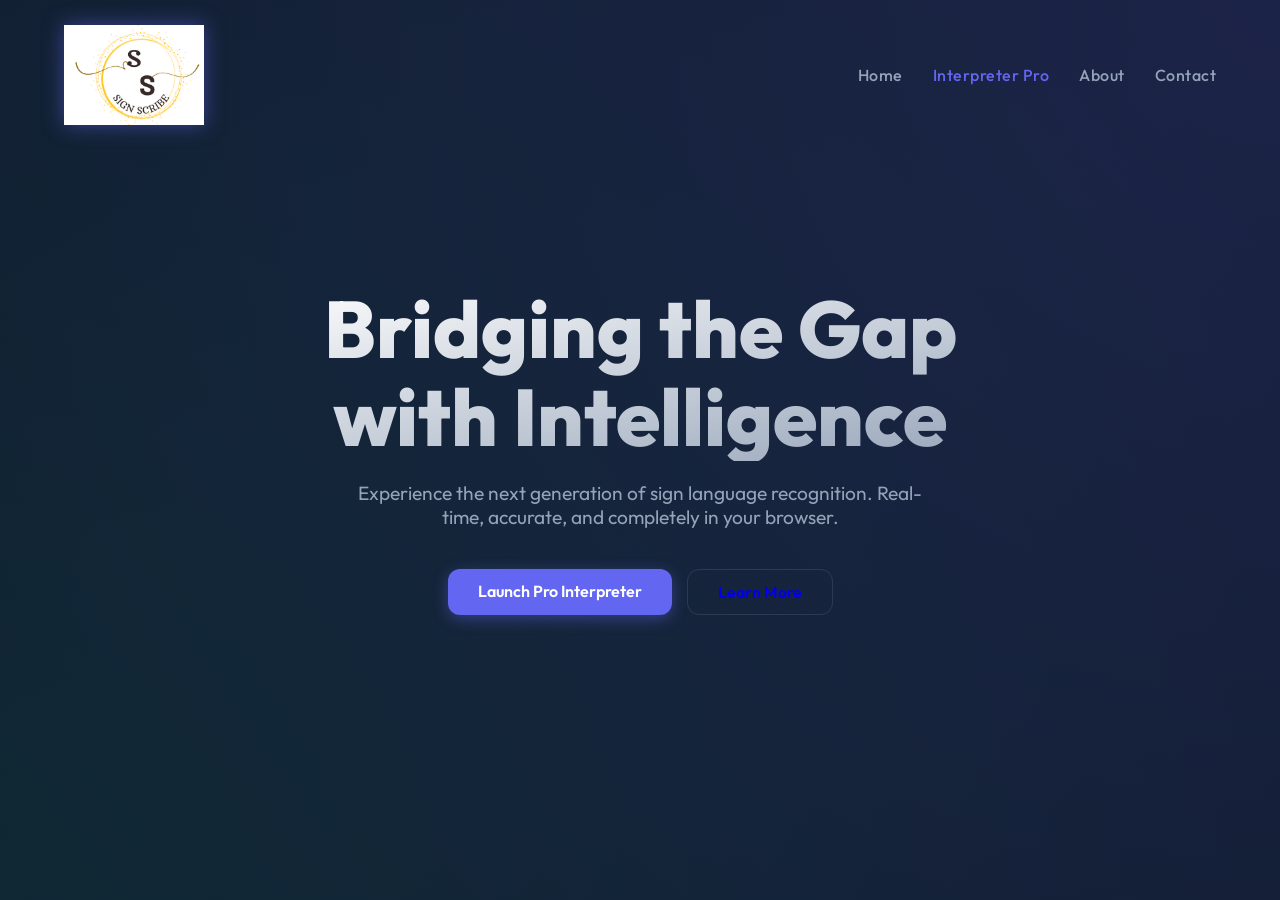
<file: index.html>
<!DOCTYPE html>
<html lang="en">
<head>
  <meta charset="UTF-8">
  <meta name="viewport" content="width=device-width, initial-scale=1.0">
  <title>SignScribe | Bridging The Gap</title>
  <link rel="preconnect" href="https://fonts.googleapis.com">
  <link rel="preconnect" href="https://fonts.gstatic.com" crossorigin>
  <link href="https://fonts.googleapis.com/css2?family=Outfit:wght@300;500;800&display=swap" rel="stylesheet">
  <link rel="stylesheet" href="style.css">
</head>
<body>
  <div class="banner">
    <nav class="navbar">
      <img src="s.png" class="logo" alt="SignScribe Logo">
      <ul>
        <li><a href="index.html">Home</a></li>
        <li><a href="scribe_pro.html" style="color: var(--primary);">Interpreter Pro</a></li>
        <li><a href="about.html">About</a></li>
        <li><a href="contact.html">Contact</a></li>
      </ul>
    </nav>
    <div class="content">
      <h1>Bridging the Gap with <span style="color: var(--primary);">Intelligence</span></h1>
      <p>Experience the next generation of sign language recognition. Real-time, accurate, and completely in your browser.</p>
      <div style="display: flex; gap: 15px; justify-content: center;">
        <a href="scribe_pro.html" class="btn btn-primary">Launch Pro Interpreter</a>
        <a href="about.html" class="btn" style="border: 1px solid var(--glass-border);">Learn More</a>
      </div>
    </div>
  </div>
</body>
</html>
</file>
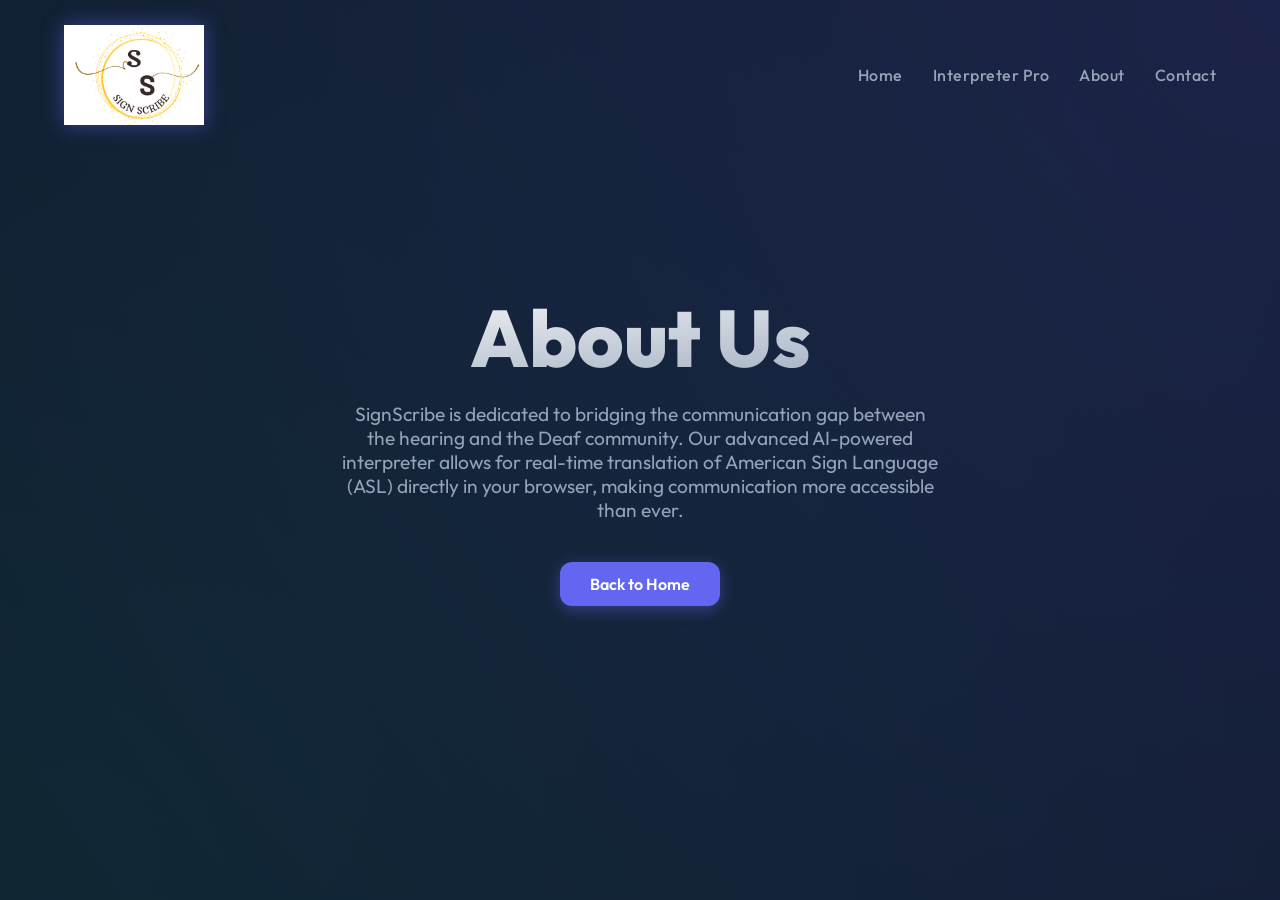
<file: about.html>
<!DOCTYPE html>
<html lang="en">
<head>
  <meta charset="UTF-8">
  <meta name="viewport" content="width=device-width, initial-scale=1.0">
  <title>About Us | SignScribe</title>
  <link rel="preconnect" href="https://fonts.googleapis.com">
  <link rel="preconnect" href="https://fonts.gstatic.com" crossorigin>
  <link href="https://fonts.googleapis.com/css2?family=Outfit:wght@300;500;800&display=swap" rel="stylesheet">
  <link rel="stylesheet" href="style.css">
</head>
<body>
  <div class="banner">
    <nav class="navbar">
      <img src="s.png" class="logo" alt="SignScribe Logo">
      <ul>
        <li><a href="index.html">Home</a></li>
        <li><a href="scribe_pro.html">Interpreter Pro</a></li>
        <li><a href="about.html">About</a></li>
        <li><a href="contact.html">Contact</a></li>
      </ul>
    </nav>
    <div class="content">
      <h1>About <span style="color: var(--primary);">Us</span></h1>
      <p>SignScribe is dedicated to bridging the communication gap between the hearing and the Deaf community. Our advanced AI-powered interpreter allows for real-time translation of American Sign Language (ASL) directly in your browser, making communication more accessible than ever.</p>
      <a href="index.html" class="btn btn-primary">Back to Home</a>
    </div>
  </div>
</body>
</html>
</file>
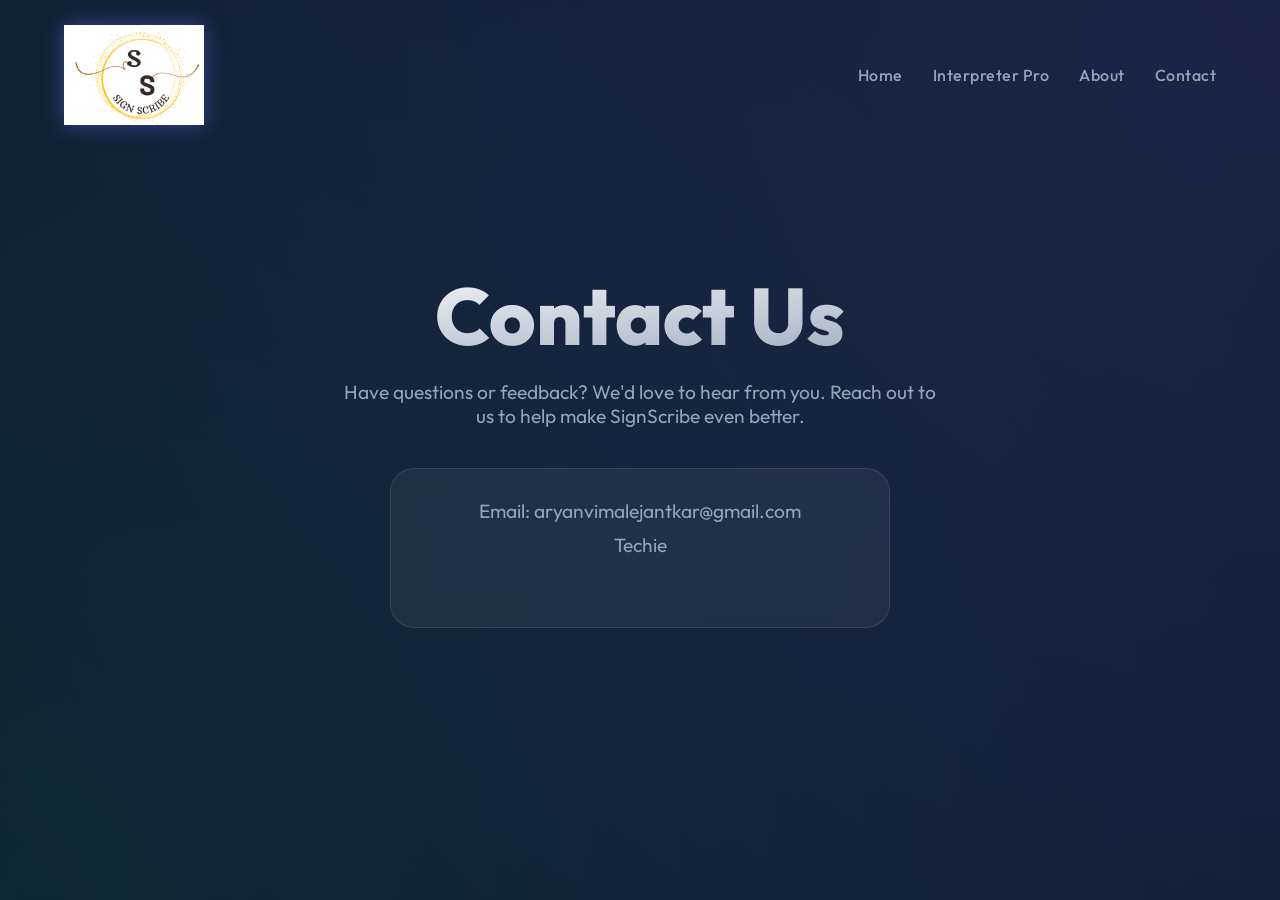
<file: contact.html>
<!DOCTYPE html>
<html lang="en">

<head>
  <meta charset="UTF-8">
  <meta name="viewport" content="width=device-width, initial-scale=1.0">
  <title>Contact Us | SignScribe</title>
  <link rel="preconnect" href="https://fonts.googleapis.com">
  <link rel="preconnect" href="https://fonts.gstatic.com" crossorigin>
  <link href="https://fonts.googleapis.com/css2?family=Outfit:wght@300;500;800&display=swap" rel="stylesheet">
  <link rel="stylesheet" href="style.css">
</head>

<body>
  <div class="banner">
    <nav class="navbar">
      <img src="s.png" class="logo" alt="SignScribe Logo">
      <ul>
        <li><a href="index.html">Home</a></li>
        <li><a href="scribe_pro.html">Interpreter Pro</a></li>
        <li><a href="about.html">About</a></li>
        <li><a href="contact.html">Contact</a></li>
      </ul>
    </nav>
    <div class="content">
      <h1>Contact <span style="color: var(--primary);">Us</span></h1>
      <p>Have questions or feedback? We'd love to hear from you. Reach out to us to help make SignScribe even better.
      </p>
      <div class="glass-card"
        style="padding: 30px; margin-top: 30px; max-width: 500px; margin-left: auto; margin-right: auto;">
        <p style="margin-bottom: 10px;">Email: aryanvimalejantkar@gmail.com</p>
        <p>Techie</p>
      </div>
    </div>
  </div>
</body>

</html>
</file>
<file: style.css>
:root {
  --primary: #6366f1;
  --primary-hover: #4f46e5;
  --bg: #0f172a;
  --glass: rgba(255, 255, 255, 0.05);
  --glass-border: rgba(255, 255, 255, 0.1);
  --text: #f8fafc;
  --text-muted: #94a3b8;
  --accent: #10b981;
}

* {
  margin: 0;
  padding: 0;
  box-sizing: border-box;
}

body {
  font-family: 'Outfit', 'Inter', sans-serif;
  background-color: var(--bg);
  color: var(--text);
  overflow-x: hidden;
}

.banner {
  width: 100%;
  min-height: 100vh;
  background: radial-gradient(circle at top right, rgba(99, 102, 241, 0.15), transparent),
              radial-gradient(circle at bottom left, rgba(16, 185, 129, 0.1), transparent),
              var(--bg);
  position: relative;
}

.navbar {
  width: 90%;
  max-width: 1200px;
  margin: auto;
  padding: 25px 0;
  display: flex;
  align-items: center;
  justify-content: space-between;
}

.logo {
  width: 140px;
  cursor: pointer;
  filter: drop-shadow(0 0 10px rgba(99, 102, 241, 0.5));
}

.navbar ul {
  display: flex;
  gap: 30px;
}

.navbar ul li {
  list-style: none;
  position: relative;
}

.navbar ul li a {
  text-decoration: none;
  color: var(--text-muted);
  font-weight: 500;
  transition: 0.3s;
  letter-spacing: 0.5px;
}

.navbar ul li a:hover {
  color: var(--text);
}

.navbar ul li::after {
  content: '';
  height: 2px;
  width: 0;
  background: var(--primary);
  position: absolute;
  left: 0;
  bottom: -5px;
  transition: 0.3s;
}

.navbar ul li:hover::after {
  width: 100%;
}

.content {
  width: 90%;
  max-width: 800px;
  position: absolute;
  top: 50%;
  left: 50%;
  transform: translate(-50%, -50%);
  text-align: center;
}

.content h1 {
  font-size: clamp(2.5rem, 8vw, 5rem);
  font-weight: 800;
  line-height: 1.1;
  margin-bottom: 20px;
  background: linear-gradient(to bottom right, #fff, #94a3b8);
  -webkit-background-clip: text;
  -webkit-text-fill-color: transparent;
}

.content p {
  font-size: 1.2rem;
  color: var(--text-muted);
  margin-bottom: 40px;
  max-width: 600px;
  margin-left: auto;
  margin-right: auto;
}

/* Button Styles */
.btn {
  padding: 12px 30px;
  border-radius: 12px;
  font-weight: 600;
  cursor: pointer;
  transition: 0.3s;
  text-decoration: none;
  display: inline-block;
  border: none;
}

.btn-primary {
  background: var(--primary);
  color: white;
  box-shadow: 0 4px 15px rgba(99, 102, 241, 0.4);
}

.btn-primary:hover {
  background: var(--primary-hover);
  transform: translateY(-2px);
  box-shadow: 0 6px 20px rgba(99, 102, 241, 0.5);
}

/* Glassmorphism */
.glass-card {
  background: var(--glass);
  backdrop-filter: blur(12px);
  -webkit-backdrop-filter: blur(12px);
  border: 1px solid var(--glass-border);
  border-radius: 24px;
}

/* Pro Interpreter Specifics */
.pro-container {
  max-width: 1200px;
  margin: 100px auto 50px;
  display: grid;
  grid-template-columns: 1.5fr 1fr;
  gap: 30px;
  padding: 0 20px;
}

.video-section {
  position: relative;
  overflow: hidden;
}

.webcam-view {
  width: 100%;
  aspect-ratio: 4/3;
  object-fit: cover;
  border-radius: 20px;
  background: #000;
}

.canvas-overlay {
  position: absolute;
  top: 0;
  left: 0;
  width: 100%;
  height: 100%;
  pointer-events: none;
}

.controls-section {
  display: flex;
  flex-direction: column;
  gap: 20px;
}

.status-badge {
  display: inline-flex;
  align-items: center;
  gap: 8px;
  padding: 8px 16px;
  border-radius: 20px;
  font-size: 0.85rem;
  font-weight: 600;
}

.status-online {
  background: rgba(16, 185, 129, 0.1);
  color: var(--accent);
}

.prediction-card {
  padding: 30px;
  text-align: center;
}

.prediction-char {
  font-size: 5rem;
  font-weight: 800;
  color: var(--primary);
  margin: 10px 0;
}

.sentence-card {
  padding: 20px;
  flex-grow: 1;
  display: flex;
  flex-direction: column;
}

.sentence-display {
  font-size: 1.5rem;
  min-height: 100px;
  background: rgba(0, 0, 0, 0.2);
  border-radius: 12px;
  padding: 15px;
  margin: 15px 0;
  word-wrap: break-word;
}

.action-buttons {
  display: grid;
  grid-template-columns: 1fr 1fr;
  gap: 12px;
}

@media (max-width: 968px) {
  .pro-container {
    grid-template-columns: 1fr;
  }
}
</file>
